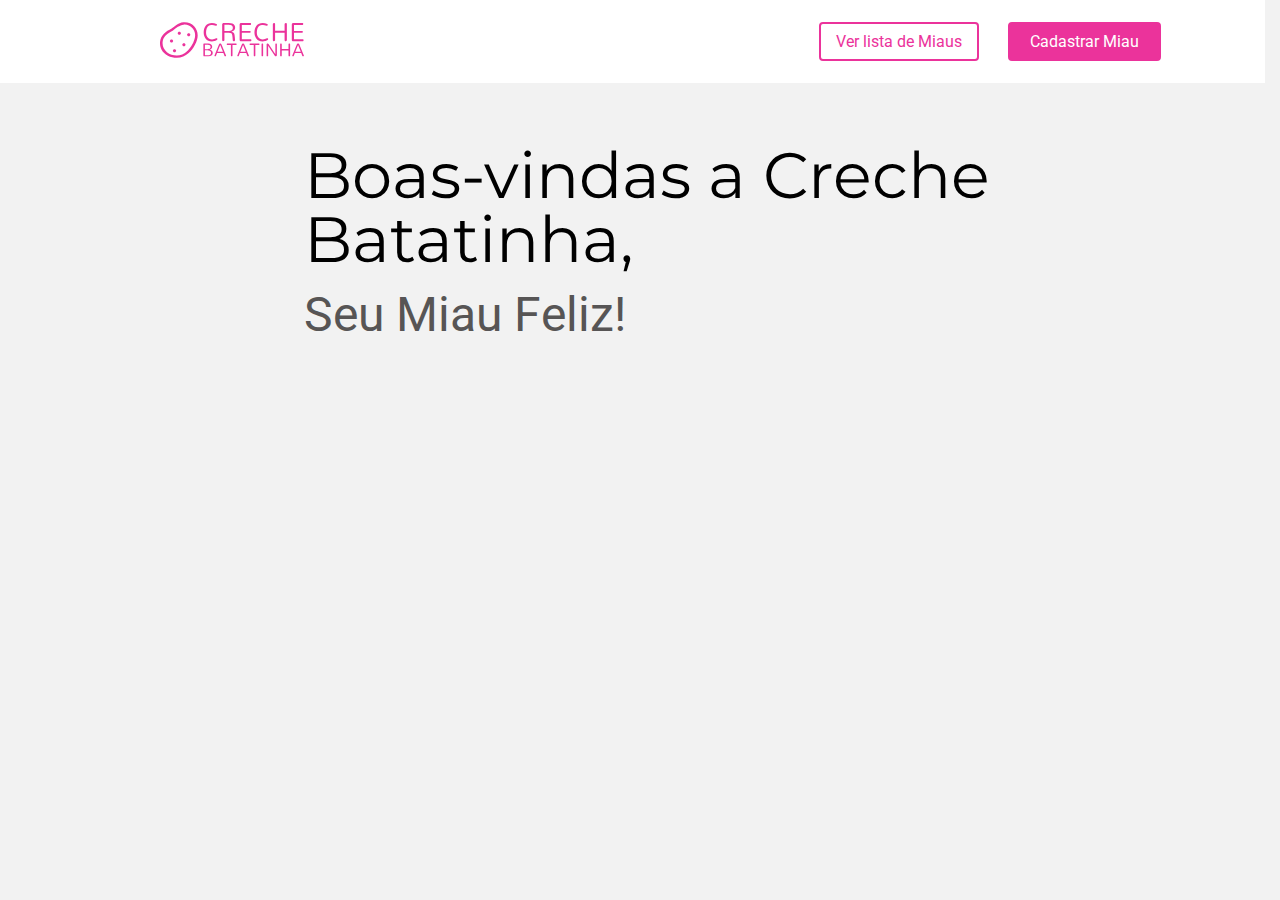
<file: index.html>
<!DOCTYPE html>
<html>

<head>
    <meta charset='utf-8'>
    <meta http-equiv='X-UA-Compatible' content='IE=edge'>
    <title>Creche Batatinha</title>
    <meta name='viewport' content='width=device-width, initial-scale=1'>
    <link rel="stylesheet" href="./assets/css/reset.css">
    <link rel='stylesheet' href='./assets/css/style.css'>
    <link rel="stylesheet" href="https://fonts.googleapis.com/css2?family=Montserrat:wght@700&family=Roboto&display=swap">
    <link rel="stylesheet" href="https://fonts.googleapis.com/css2?family=Roboto&display=swap">
</head>

<body>
    <header class="cabecalhoPrincipal">
        <div class="container">
            <a class="logo" href="index.html">
                <img class="logo-cabecalho" src="./assets/img/logo-cabecalho.svg" width="250px" height="80px">
            </a>

            <nav class="navegacaoLinks">
                <a class="link-lista" href="listar-gatos.html">Ver lista de Miaus</a>
                <a class="link-cadastro" href="cadastrar-gatos.html">
                    <button class="botao-cadastro">Cadastrar Miau</button>
                </a>
            </nav>
        </div>
    </header>
    <main class="conteudo-principal">
        <div class="textos">
            <h1 class="texto-saudacao">Boas-vindas a Creche Batatinha,</h1>
            <h2 class="texto-auxiliar">Seu Miau Feliz!</h2>
        </div>
    </main>

</body>

</html>
</file>
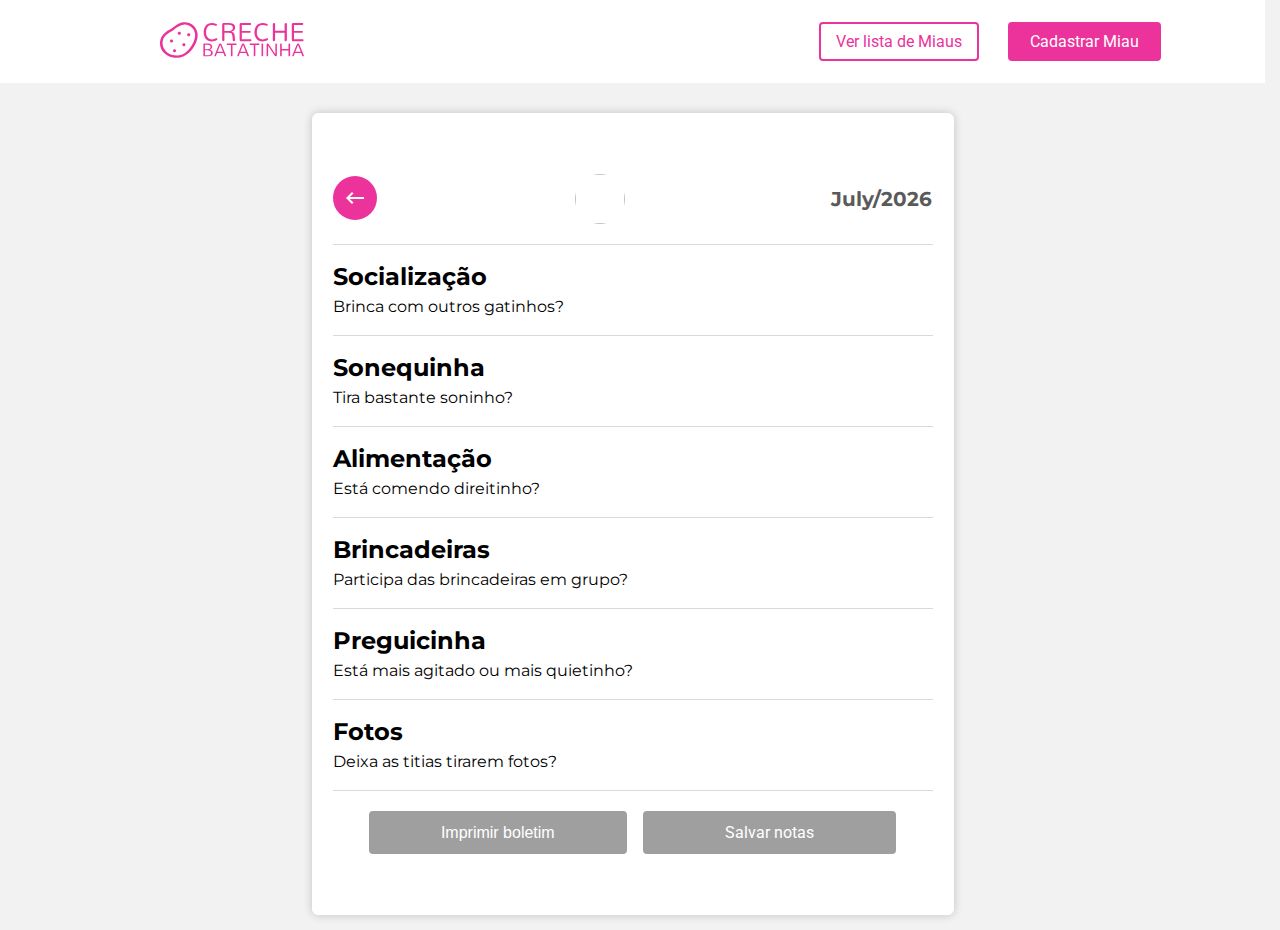
<file: lancar-notas.html>
<!DOCTYPE html>
<html lang="pt-br">

<head>
    <meta charset='utf-8'>
    <meta http-equiv='X-UA-Compatible' content='IE=edge'>
    <title>Cadastro de gatos em Creche Batatinha</title>
    <meta name='viewport' content='width=device-width, initial-scale=1'>
    <link rel="stylesheet" href="./assets/css/reset.css">
    <link rel='stylesheet' href='./assets/css/style.css'>
    <link rel="stylesheet" href="./assets/css/lancar-notas.css">
    <link rel="preconnect" href="https://fonts.googleapis.com">
    <link rel="preconnect" href="https://fonts.gstatic.com" crossorigin>
    <link rel="stylesheet" href="https://fonts.googleapis.com/css2?family=Montserrat:wght@400;700&family=Roboto&display=swap">

<body>
    <header class="cabecalhoPrincipal">
        <div class="container">
            <a class="logo" href="index.html">
                <img class="logo-cabecalho" alt="Logo Creche Batatinha" src="./assets/img/logo-cabecalho.svg" width="250px" height="80px">
            </a>

            <nav class="navegacaoLinks">
                <a class="link-lista" href="listar-gatos.html">Ver lista de Miaus</a>
                <a class="link-cadastro" href="cadastrar-gatos.html">
                    <button class="botao-cadastro">Cadastrar Miau</button>
                </a>
            </nav>
        </div>
    </header>

    <main class="lançarNotas">
        <div class="notification-box"><span class="close-button"></span></div>
        <div class="formularioNotas">
            <form class="caixa" id="formNotas" onsubmit="lancarNotas(); return false">
                <div class="cabeçalhoLançarNotas">
                    <a id="botaoVoltar" href="./listar-gatos.html"><img src="./assets/img/botao_voltar.svg"></a>
                    <div class="dadosGato">
                        <img id="fotoGato" width="50px" height="50px">
                        <h1 id="nomeGato"></h1>
                    </div>
                    <span id="data"></span>
                </div>

                <ul>
                    <li class="primeiroItemLancarNotas">
                        <div>
                            <h2>Socialização</h2>
                            <span class="frase">Brinca com outros gatinhos?</span>
                        </div>
                        <div class="patas" id="socializacao">
                        </div>
                    </li>

                    <li class="itemLançarNotas">
                        <div>
                            <h2>Sonequinha</h2>
                            <span class="frase">Tira bastante soninho?</span>
                        </div>
                        <div class="patas" id="sonequinha">
                        </div>
                    </li>

                    <li class="itemLançarNotas">
                        <div>
                            <h2>Alimentação</h2>
                            <span class="frase">Está comendo direitinho?</span>
                        </div>
                        <div class="patas" id="alimentacao">
                        </div>
                    </li>

                    <li class="itemLançarNotas">
                        <div>
                            <h2>Brincadeiras</h2>
                            <span class="frase">Participa das brincadeiras em grupo?</span>
                        </div>
                        <div class="patas" id="brincadeiras">
                        </div>
                    </li>

                    <li class="itemLançarNotas">
                        <div>
                            <h2>Preguicinha</h2>
                            <span class="frase">Está mais agitado ou mais quietinho?</span>
                        </div>
                        <div class="patas" id="preguicinha">
                        </div>
                    </li>

                    <li class="itemLançarNotas">
                        <div>
                            <h2>Fotos</h2>
                            <span class="frase">Deixa as titias tirarem fotos?</span>
                        </div>
                        <div class="patas" id="fotos">
                        </div>
                    </li>
                </ul>
            </form>
            <span class="botoes">
                <button class="botaoImprimir" id="botaoImprimirNotas" type="button" disabled formnovalidate onclick="window.print()">Imprimir boletim</button>
                <button class="botaoSalvar" id="botaoSalvarNotas" type="submit" disabled>Salvar notas</button>
            </span>
        </div>
    </main>
    <script src="./assets/js/lancar-notas.js"></script>
</body>

</html>
</file>
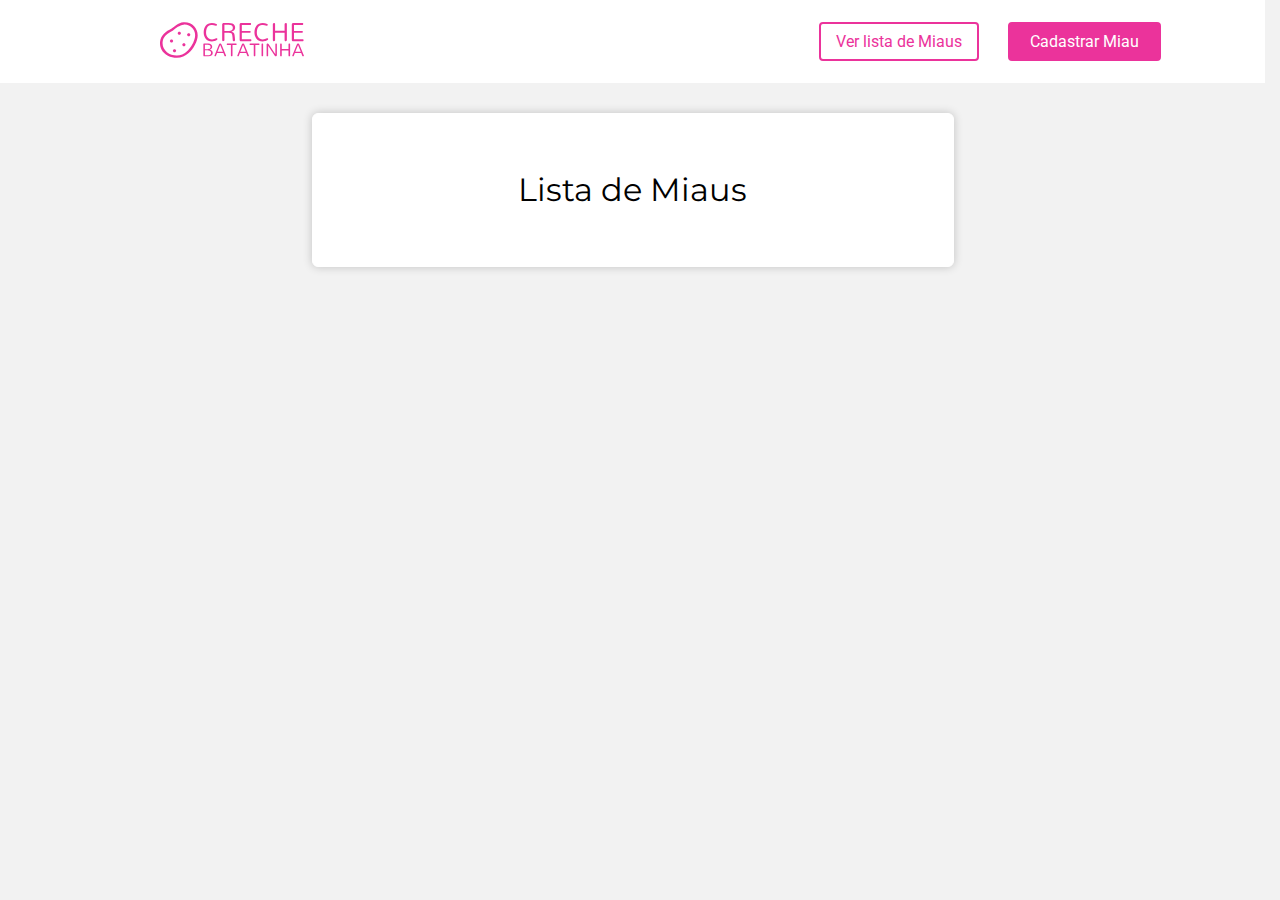
<file: listar-gatos.html>
<!DOCTYPE html>
<html>

<head>
    <meta charset='utf-8'>
    <meta http-equiv='X-UA-Compatible' content='IE=edge'>
    <title>Creche Batatinha</title>
    <meta name='viewport' content='width=device-width, initial-scale=1'>
    <link rel="stylesheet" href="./assets/css/reset.css">
    <link rel='stylesheet' href='./assets/css/style.css'>
    <link rel='stylesheet' href='./assets/css/lista.css'>
    <link rel="stylesheet" href="https://fonts.googleapis.com/css2?family=Montserrat:wght@700&family=Roboto&display=swap">
    <link rel="stylesheet" href="https://fonts.googleapis.com/css2?family=Roboto&display=swap">
    <script src='./assets/js/listar-gatos.js'></script>
</head>

<body>
    <header class="cabecalhoPrincipal">
        <div class="container">
            <a class="logo" href="index.html">
                <img class="logo-cabecalho" src="./assets/img/logo-cabecalho.svg" width="250px" height="80px">
            </a>

            <nav class="navegacaoLinks">
                <a class="link-lista" href="listar-gatos.html">Ver lista de Miaus</a>
                <a class="link-cadastro" href="cadastrar-gatos.html">
                    <button class="botao-cadastro">Cadastrar Miau</button>
                </a>
            </nav>
        </div>
    </header>

    <main class="listaDeGatos">
        <div class="notification-box"><span class="close-button"></span></div>
        <div class="caixa">
            <h1 class="tituloListaGatos">Lista de Miaus</h1>
            <ul id="idLista">

            </ul>
        </div>
    </main>
</body>
</file>
<file: assets/css/style.css>
html {
    scrollbar-gutter: stable
}

body {
    background-color: #f2f2f2;
}

.cabecalhoPrincipal {
    background-color: #fff;
}

.container {
    display: flex;
    background-color: #fff;
    font-family: 'Roboto', sans-serif;
    align-items: center;
    justify-content: space-between;
}

.logo-cabecalho {
    max-width: 9em;
    margin-left: 10em;
}

.navegacaoLinks {
    max-width: fit-content;
    margin-right: 6.5em;
}

.link-lista {
    font-size: 16px;
    padding: 8px 15px;
    margin-bottom: 10px;
    color: #EB339B;
    background-color: #fff;
    text-decoration: none;
    border: 2px solid #EB339B;
    border-radius: 4px;
}

.link-cadastro .botao-cadastro {
    margin-left: 25px;
    font-family: 'Roboto', sans-serif;
    font-size: 16px;
    padding: 8px 20px;
    background-color: #EB339B;
    color: #fff;
    border: 2px solid #EB339B;
    border-radius: 4px;
    cursor: pointer;
}


.conteudo-principal {
    display: flex;
    position: absolute;
    align-content: center;
    padding: 60px 0;
    margin-left: 24%;
    margin-right: 10%;
}

h1 {
    font-size: 3em;
}

.texto-saudacao {
    margin: 0 auto;
    font-family: 'Montserrat', sans-serif;
    font-size: 64px;
    color: black;
}

h2 {
    font-size: 2em;
}

.texto-auxiliar {
    margin: 20px auto;
    font-family: 'Roboto', sans-serif;
    font-size: 48px;
    text-align: justify;
    color: #575555;
}

@media screen and (min-width: 701px) and (max-width: 884px) {

    body {
        width: 100%;
    }

    .cabecalhoPrincipal {
        background-color: #fff;
        display: flex;
    }

    .container {
        width: 100%;
        display: flex;
        flex-wrap: wrap;
        background-color: #fff;
        font-family: 'Roboto', sans-serif;
        align-items: center;
        justify-content: space-evenly;
    }

    .logo-cabecalho {
        max-width: 9em;
        margin-left: 5%;
    }

    .navegacaoLinks {

        max-width: 400px;
        margin-right: 0;
    }

    .link-lista,
    .link-cadastro .botao-cadastro {
        flex-shrink: 2;
        margin: 0 0 0 0;
    }

    .link-cadastro .botao-cadastro {
        margin-left: 25px;
    }

    .conteudo-principal {
        max-width: fit-content;
        display: flex;
        flex-direction: column;
        margin: 0 0 5% 15%;
    }

    .textos {
        max-width: 85%;
        margin-left: 10%;
    }

    .texto-saudacao {
        display: flex;
        flex-direction: column;
        justify-content: center;
        font-family: 'Montserrat', sans-serif;
        font-size: 32px;
        color: black;
    }

    .texto-auxiliar {
        margin: 20px auto;
        font-family: 'Roboto', sans-serif;
        font-size: 24px;
        text-align: justify;
        color: #575555;
    }

}

@media screen and (max-width: 700px) {

    body {
        width: 100%;

    }

    .container {
        display: flex;
        width: 100%;
        flex-direction: column;
        justify-content: space-between;
        background-color: #fff;
        padding-bottom: 20px;

    }

    .logo-cabecalho {
        width: 100%;
        min-width: 5em;
        margin: 0px;
    }

    .navegacaoLinks {
        display: flex;
        width: fit-content;
        flex-direction: column;
        flex-wrap: wrap;
        justify-content: space-evenly;
        align-items: center;
        max-width: min-content;
        margin-right: 0;
    }

    .link-lista {
        padding: 0.4em 1.2em;
        color: #EB339B;
        background-color: #fff;
        text-decoration: none;
        border: 2px solid #EB339B;
        border-radius: 4px;
    }

    .link-cadastro .botao-cadastro {
        padding: 0.4em 1.2em;
        font-family: 'Roboto', sans-serif;
        background-color: #EB339B;
        color: #fff;
        border: 2px solid #EB339B;
        border-radius: 4px;
        cursor: pointer;
    }

    .link-lista,
    .link-cadastro .botao-cadastro {
        font-size: 16px;
        text-align: center;
        width: 200px;
        padding: 10px 0;
        margin: 3px auto;
        justify-content: center;
    }

    .conteudo-principal {
        max-width: fit-content;
        display: flex;
        justify-content: center;
        flex-direction: column;
        margin: 10px auto;
    }

    .textos {
        max-width: 84%;
        margin: 0 16%;
    }

    .texto-saudacao {
        margin: 0 auto;

        font-family: 'Montserrat', sans-serif;
        font-size: 2rem;
        color: black;
    }

    .texto-auxiliar {
        margin: 20px auto;
        font-family: 'Roboto', sans-serif;
        font-size: 1.5rem;
        text-align: justify;
        color: #575555;
    }
}
</file>
<file: assets/css/lancar-notas.css>
@media print {

    header,
    #botaoVoltar,
    .botoes,
    .notification-box,
    #non-printable {
        display: none !important;
    }

    #printable {
        display: block;
    }
}

.notification-box {
    margin-top: 15px;
    display: flex;
    justify-self: center;
    align-self: center;
    position: relative;
    z-index: 1;
    font-weight: 400;
    font-family: Roboto, sans-serif;
    font-size: 12px;
}

.notification {
    display: flex;
    align-items: center;
    background-color: #0DAB01;
    background-image: linear-gradient(to right, #8cff8c, #006400);
    background-position: bottom;
    background-repeat: no-repeat;
    background-size: 100% 3px;
    color: #fff;
    padding: 10px 15px;
    border-radius: 4px;
    width: 272px;
    height: 20px;
    margin: 0 auto;
    opacity: 0;
    transform: translateY(-100%);
    transition: opacity 0.3s ease, transform 0.3s ease;
}

.notification.success {
    background-color: #0DAB01;
}

.notification svg {
    width: 30px;
    height: 20px;
    margin-right: 1px;
}

.notification p,
svg {
    margin: 0;
    flex-direction: row;
    align-items: flex-start;
    justify-content: space-around;
    flex-wrap: wrap;
}

button.close-button {
    display: flex;
    margin-left: auto;
    align-items: center;
    background-color: transparent;
    border: none;
    color: #fff;
    font-size: 20px;
    cursor: pointer;
    position: absolute;
    top: 0;
    right: 0;
    width: 40px;
    height: 40px;
}


.formularioNotas {
    display: flex;
    width: 600px;
    height: fit-content;
    background-color: #fff;
    flex-direction: column;
    align-items: stretch;
    justify-content: space-between;
    margin: 15px auto;
    border: 1px solid #fff;
    border-radius: 6px;
    box-shadow: 0 0 10px 0 rgba(0, 0, 0, 0.2);
    padding: 40px 20px
}

.lançarNotas {
    font-family: "Montserrat", sans-serif;
    margin: 0 auto;
    font-size: 12px;
    font-weight: bold;
    z-index: 0;
}

#nomeGato {
    font-size: 32px;
    font-weight: 700;
}

#fotoGato {
    border-radius: 50%;
}

#data {
    font-size: 20px;
    font-weight: 700;
    color: #5a5a5a;
}

.primeiroItemLancarNotas {
    display: flex;
    justify-content: space-between;
    align-items: center;
    border-top: 1px solid #dad9d9;
    border-bottom: 1px solid #dad9d9;
    padding: 10px 0;
}

.primeiroItemLancarNotas div h2 {
    font-size: 24px;
    font-weight: 700;
    margin: 10px 0;
}

.itemLançarNotas {
    display: flex;
    justify-content: space-between;
    align-items: center;
    border-bottom: 1px solid #dad9d9;
    padding: 10px 0;
}

.itemLançarNotas div h2 {
    font-size: 24px;
    font-weight: 700;
    margin: 10px 0;
}

.dadosGato {
    display: flex;
    align-items: center;
    gap: 0.7em;
}

.dadosGato h1 {
    font-size: 2em;
    text-align: center;
    text-overflow: ellipsis;
    overflow: hidden;
    max-width: 200px;

}

.frase {
    display: flex;
    font-size: 16px;
    font-weight: 400;
    margin: 10px 0;
}

.iconeGato {
    font-size: 28px;
    width: 30px;
    height: 30px;
}

.iconePata {
    width: 30px;
    height: 30px;
    cursor: pointer
}

.cabeçalhoLançarNotas {
    display: flex;
    justify-content: space-between;
    align-items: center;
    margin: 20px 0;
}

.patas {
    display: flex;
    gap: 7px;
}

span.botoes {
    display: flex;
    flex-direction: row;
    margin: 0;
    justify-content: space-evenly;
    padding: 20px;
}

.botaoSalvar,
.botaoSalvar:enabled {
    font-family: 'Roboto', sans-serif;
    font-size: 1rem;
    padding: 10px 80px;
    background-color: #EB339B;
    color: #fff;
    border: 2.5px solid #EB339B;
    border-radius: 4px;
    cursor: pointer;
}

.botaoSalvar:disabled,
.botaoSalvar--desabilitado {
    background-color: #9f9f9f;
    border: 2.5px solid #9f9f9f;
    color: white;
    cursor: not-allowed;
}

.botaoImprimir {
    font-size: 1rem;
    padding: 10.5px 70px;
    color: #EB339B;
    background-color: #fff;
    text-decoration: none;
    border: 2px solid #EB339B;
    border-radius: 4px;
    cursor: pointer;

}

.botaoImprimir:disabled {
    cursor: not-allowed;
    border: 2.5px solid #9f9f9f;
    color: white;
    text-align: center;
    background-color: #9f9f9f;
}

@media screen and (max-width: 290px) {

    .navegacaoLinks {
        display: flex;
        flex-direction: column;
        width: fit-content;
        max-width: min-content;
    }

    .link-lista, .link-cadastro .botao-cadastro {
        font-size: 14px;
        text-align: center;
        width: 200px;
        padding: 10px 0;
    }
    #nomeGato, #data {
        font-size: 12px;
        width: fit-content;
        max-width: min-content;
        display: flex;
        align-items: center;
        justify-content: center;
    }

    #botaoVoltar img {
        width: 75%;
    }

    img#fotoGato {
        display: flex;
        flex-direction: row;
        flex-wrap: wrap;
        width: 40px;
        height: 40px;
        justify-content: space-between;
        padding-left: .5%;
    }

    .botaoImprimir, .botaoSalvar, .botaoSalvar--desabilitado, .botaoImprimir:disabled, .botaoSalvar:enabled{
        font-size: .8rem;
        padding: 1.5px 0;
    }

}

@media screen and (max-width: 699px) {

    .navegacaoLinks {
        display: flex;
        flex-direction: column;
        flex-wrap: wrap;
        justify-content: space-evenly;
        align-items: center;
        width: fit-content;
        max-width: min-content;
    }

    .link-lista, .link-cadastro .botao-cadastro {
        font-size: 16px;
        text-align: center;
        width: 200px;
        padding: 10px 0;
        margin: 3px 0 0 0;
    }

    .formularioNotas {
        display: flex;
        flex-direction: column;
        width: 80%;
    }

    .primeiroItemLancarNotas,
    .itemLançarNotas {
        display: flex;
        flex-direction: column;
        width: 100%;
        align-items: center;
        justify-content: center;
        font-size: 22px;
    }

    #nomeGato {
        font-size: 22px;
        width: fit-content;
        max-width: min-content;
        display: flex;
        align-items: center;
        justify-content: center;
    }

    #botaoVoltar img {
        width: 75%;
    }

    img#fotoGato {
        display: flex;
        flex-direction: row;
        flex-wrap: wrap;
        width: 40px;
        height: 40px;
        justify-content: space-between;
        padding-left: .5%;
    }

    #data {
        font-size: 12px;
    }

    .formularioNotas .frase {
        text-align: center;
        justify-content: center;
        font-size: 14px;
    }

    .formularioNotas h2 {
        text-align: center;
        justify-content: center;
        font-size: 22px !important;
    }


    div .patas {
        display: inline-block;
        flex-direction: row;
    }


    .gatoItemLista {

        flex-direction: column;
        text-overflow: ellipsis;
        overflow: hidden;
        max-width: 100%;

    }

    .gatoItemLista div {
        flex-direction: column;
        align-items: flex-start;
        text-overflow: ellipsis;
        overflow: hidden;
        max-width: 100%;
        justify-content: center;
        align-items: center;
        padding: 10px 0;
    }

    .gatoItemLista div img {
        margin: 20px auto;
        width: 70px;
        height: 70px;
        justify-content: center;
        align-items: center;
    }

    span.botoes {
        height: fit-content;
        flex-direction: column;
        align-items: center;
        justify-content: center;
    }


    .botaoSalvar,
    .botaoSalvar--desabilitado {
        display: flex;
        margin-top: 15px;
        width: 100%;
        text-align: center;
        max-width: 260px;
        height: 40px;
        padding: 0 10px;
        justify-content: center;
        align-items: center;
    }

    .botaoImprimir {
        display: flex;
        margin-top: 15px;
        max-width: 260px;
        width: 100%;
        text-align: center;
        height: 40px;
        cursor: pointer;
        padding: 0 0 0 0;
        justify-content: center;
        align-items: center;
    }

    .botaoImprimir:disabled {
        cursor: not-allowed;
        border: 2.5px solid #9f9f9f;
        color: white;
        width: 100%;
        text-align: center;
        background-color: #9f9f9f;
        padding: 0 0 0 0;
        justify-content: center;
        align-items: center;
    }
}
</file>
<file: assets/css/lista.css>
.notification-box {
    margin-top: 15px;
    display: flex;
    justify-self: center;
    align-self: center;
    position: relative;
    z-index: 1;
    font-weight: 400;
    font-family: Roboto, sans-serif;
    font-size: 12px;
  }
  
  .notification {
    display: flex;
    align-items: center;
    background-color: #0DAB01;
    background-image: linear-gradient(to right, #8cff8c, #006400);
    background-position: bottom;
    background-repeat: no-repeat;
    background-size: 100% 3px;
    color: #fff;
    padding: 10px 15px;
    border-radius: 4px;
    width: 272px;
    height: 20px;
    margin: 0 auto;
    opacity: 0;
    transform: translateY(-100%);
    transition: opacity 0.3s ease, transform 0.3s ease;
  }
  
  .notification.success {
    background-color: #0DAB01;
  }
  
  .notification svg {
    width: 30px;
    height: 20px;
    margin-right: 1px;
  }

  .notification p, svg {
    margin: 0;
    flex-direction: row;
    align-items: flex-start;
    justify-content: space-around;
    flex-wrap: wrap;
  }

  button.close-button{
    display: flex;
    margin-left: auto;
    align-items: center;
    background-color: transparent;
    border: none;
    color: #fff;
    font-size: 20px;
    cursor: pointer;
    position: absolute;
    top: 0;
    right: 0;
    width: 40px;
    height: 40px;
  }
  

.gatoItemLista {
    display: flex;
    justify-content: space-between;
    flex-direction: row;
    align-items: center;
    border: 1px solid #fff;
    border-radius: 6px;
    box-shadow: 0 0 10px 0 rgba(0, 0, 0, 0.2);
    padding: 16px 24px;
    text-overflow: ellipsis;
    overflow: hidden;
}

.link-lancar-notas {
    font-size: 16px;
    padding: 8px 15px;
    color: #EB339B;
    background-color: #fff;
    text-decoration: none;
    border: 2px solid #EB339B;
    border-radius: 4px;
}

.gatoItemLista div {
    display: flex;
    align-items: center;
    column-gap: 10px;
    text-overflow: ellipsis;
    overflow: hidden;
}

.imagemGato {
    border-radius: 60px;
}

.gatoItemLista div span {
    font-weight: bold;
    font-size: 18px;
    margin-left: 10px;
    text-overflow: ellipsis;
    overflow: hidden;
}

.caixa {
    display: flex;
    width: 600px;
    height: fit-content;
    background-color: #fff;
    flex-direction: column;
    align-items: stretch;
    justify-content: space-between;
    margin: 15px auto;
    border: 1px solid #fff;
    border-radius: 6px;
    box-shadow: 0 0 10px 0 rgba(0, 0, 0, 0.2);
    padding: 40px 20px;
}

.caixa ul {
    display: flex;
    flex-flow: column;
    gap: 20px;
    font-family: 'Roboto', sans-serif;
    text-overflow: ellipsis;

}

.gatoItemLista div span {
    text-overflow: ellipsis;
    max-width: 200px;
}

.tituloListaGatos {
    font-family: "Montserrat", sans-serif;
    font-size: 32px;
    text-align: center;
    margin: 20px 0;
}
/*
@media screen and (max-width: 700px) {
    .caixa {
        width: 80%;
    }

    .link-lancar-notas {
        text-align: center;
    }

}
*/
@media screen and (max-width: 768px) {

.caixa {
    width: 80%;
    }
    
.gatoItemLista{

    flex-direction: column;
    text-overflow: ellipsis;
    overflow: hidden;
    max-width: 100%;
    
}

.gatoItemLista div {
    flex-direction: column;
    align-items: flex-start;
    text-overflow: ellipsis;
    overflow: hidden;
    max-width: 100%;
    justify-content: center;
    align-items: center;
    padding: 10px 0;
}

.gatoItemLista div img{
    margin: 20px auto;
    width: 70px;
    height: 70px;
    justify-content: center;
}

}
</file>
